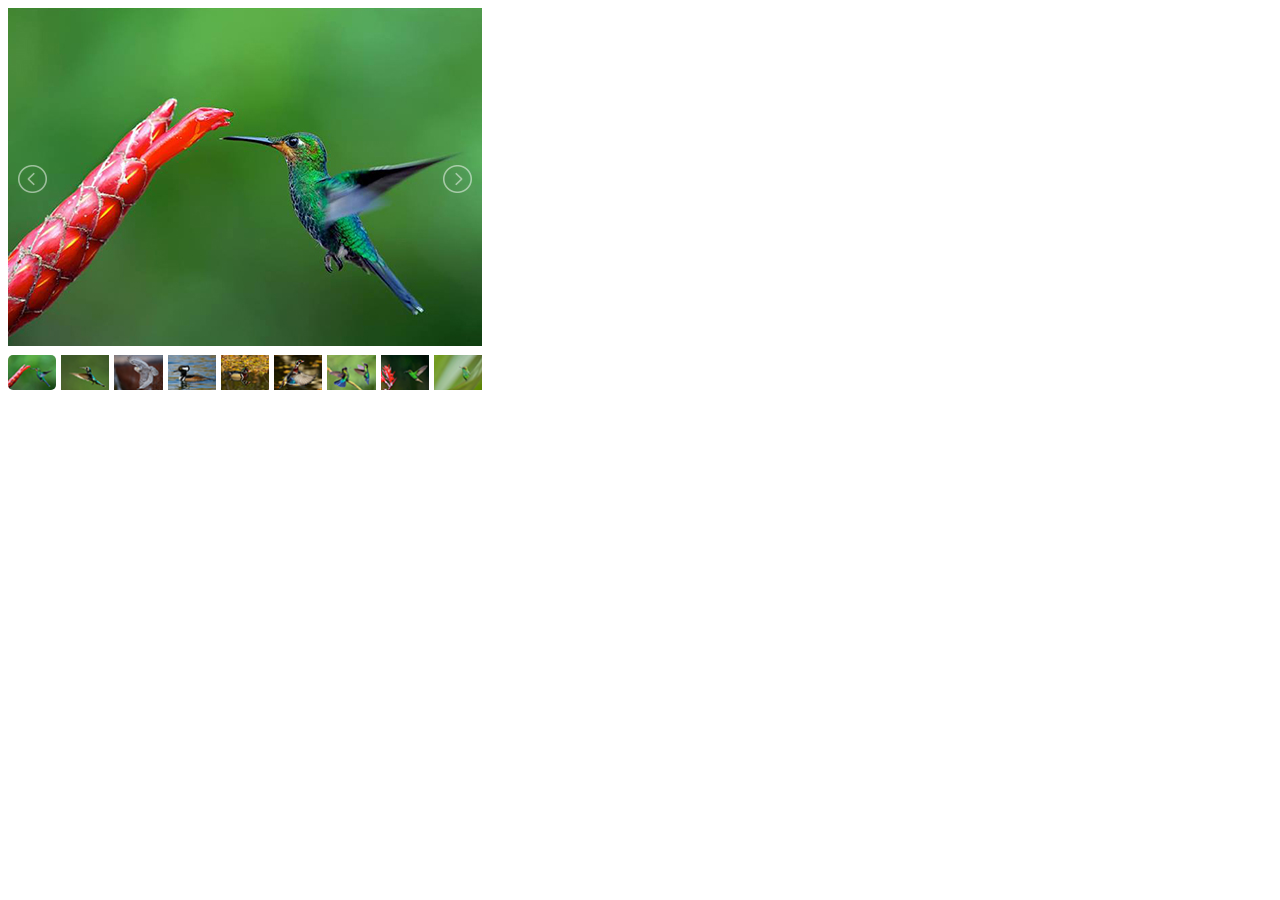
<file: lightslider/index.html>
<!DOCTYPE html>
<html lang="en">
    <head>
    <title>lightSlider Demo</title>
    <meta charset="utf-8">
    <meta http-equiv="X-UA-Compatible" content="IE=edge">
    <meta name="description" content="">
    <link rel="stylesheet"  href="./css/lightslider.css"/>
    <style>
    	ul{
			list-style: none outside none;
		    padding-left: 0;
            margin: 0;
		}
        .demo .item{
            margin-bottom: 60px;
        }
		.content-slider li{
		    background-color: #ed3020;
		    text-align: center;
		    color: #FFF;
		}
		.content-slider h3 {
		    margin: 0;
		    padding: 70px 0;
		}
		.demo{
			width: 800px;
		}
    </style>
    <script src="http://ajax.googleapis.com/ajax/libs/jquery/1.9.1/jquery.min.js"></script>
    <script src="./js/lightslider.js"></script>
    <script>
    	 $(document).ready(function() {
			$("#content-slider").lightSlider({
                loop:true,
                keyPress:true
            });
            $('#image-gallery').lightSlider({
                gallery:true,
                item:1,
                thumbItem:9,
                slideMargin: 0,
                speed:500,
                auto:true,
                loop:true,
                onSliderLoad: function() {
                    $('#image-gallery').removeClass('cS-hidden');
                }
            });
		});
    </script>
</head>
<body>
	<div class="demo">
        <div class="item">
            <div class="clearfix" style="max-width:474px;">
                <ul id="image-gallery" class="gallery list-unstyled cS-hidden">
                    <li data-thumb="image/thumb/cS-1.jpg">
                        <img src="image/cS-1.jpg" />
                         </li>
                    <li data-thumb="image/thumb/cS-2.jpg">
                        <img src="image/cS-2.jpg" />
                         </li>
                    <li data-thumb="image/thumb/cS-3.jpg">
                        <img src="image/cS-3.jpg" />
                         </li>
                    <li data-thumb="image/thumb/cS-4.jpg">
                        <img src="image/cS-4.jpg" />
                         </li>
                    <li data-thumb="image/thumb/cS-5.jpg">
                        <img src="image/cS-5.jpg" />
                         </li>
                    <li data-thumb="image/thumb/cS-6.jpg">
                        <img src="image/cS-6.jpg" />
                         </li>
                    <li data-thumb="image/thumb/cS-7.jpg">
                        <img src="image/cS-7.jpg" />
                         </li>
                    <li data-thumb="image/thumb/cS-8.jpg">
                        <img src="image/cS-8.jpg" />
                         </li>
                    <li data-thumb="image/thumb/cS-9.jpg">
                        <img src="image/cS-9.jpg" />
                         </li>
                    <li data-thumb="image/thumb/cS-10.jpg">
                        <img src="image/cS-10.jpg" />
                         </li>
                    <li data-thumb="image/thumb/cS-11.jpg">
                        <img src="image/cS-11.jpg" />
                         </li>
                    <li data-thumb="image/thumb/cS-12.jpg">
                        <img src="image/cS-12.jpg" />
                         </li>
                    <li data-thumb="image/thumb/cS-13.jpg">
                        <img src="image/cS-13.jpg" />
                         </li>
                    <li data-thumb="image/thumb/cS-14.jpg">
                        <img src="image/cS-14.jpg" />
                         </li>
                    <li data-thumb="image/thumb/cS-15.jpg">
                        <img src="image/cS-15.jpg" />
                         </li>
                </ul>
            </div>
        </div>
    </div>
</body>
</file>
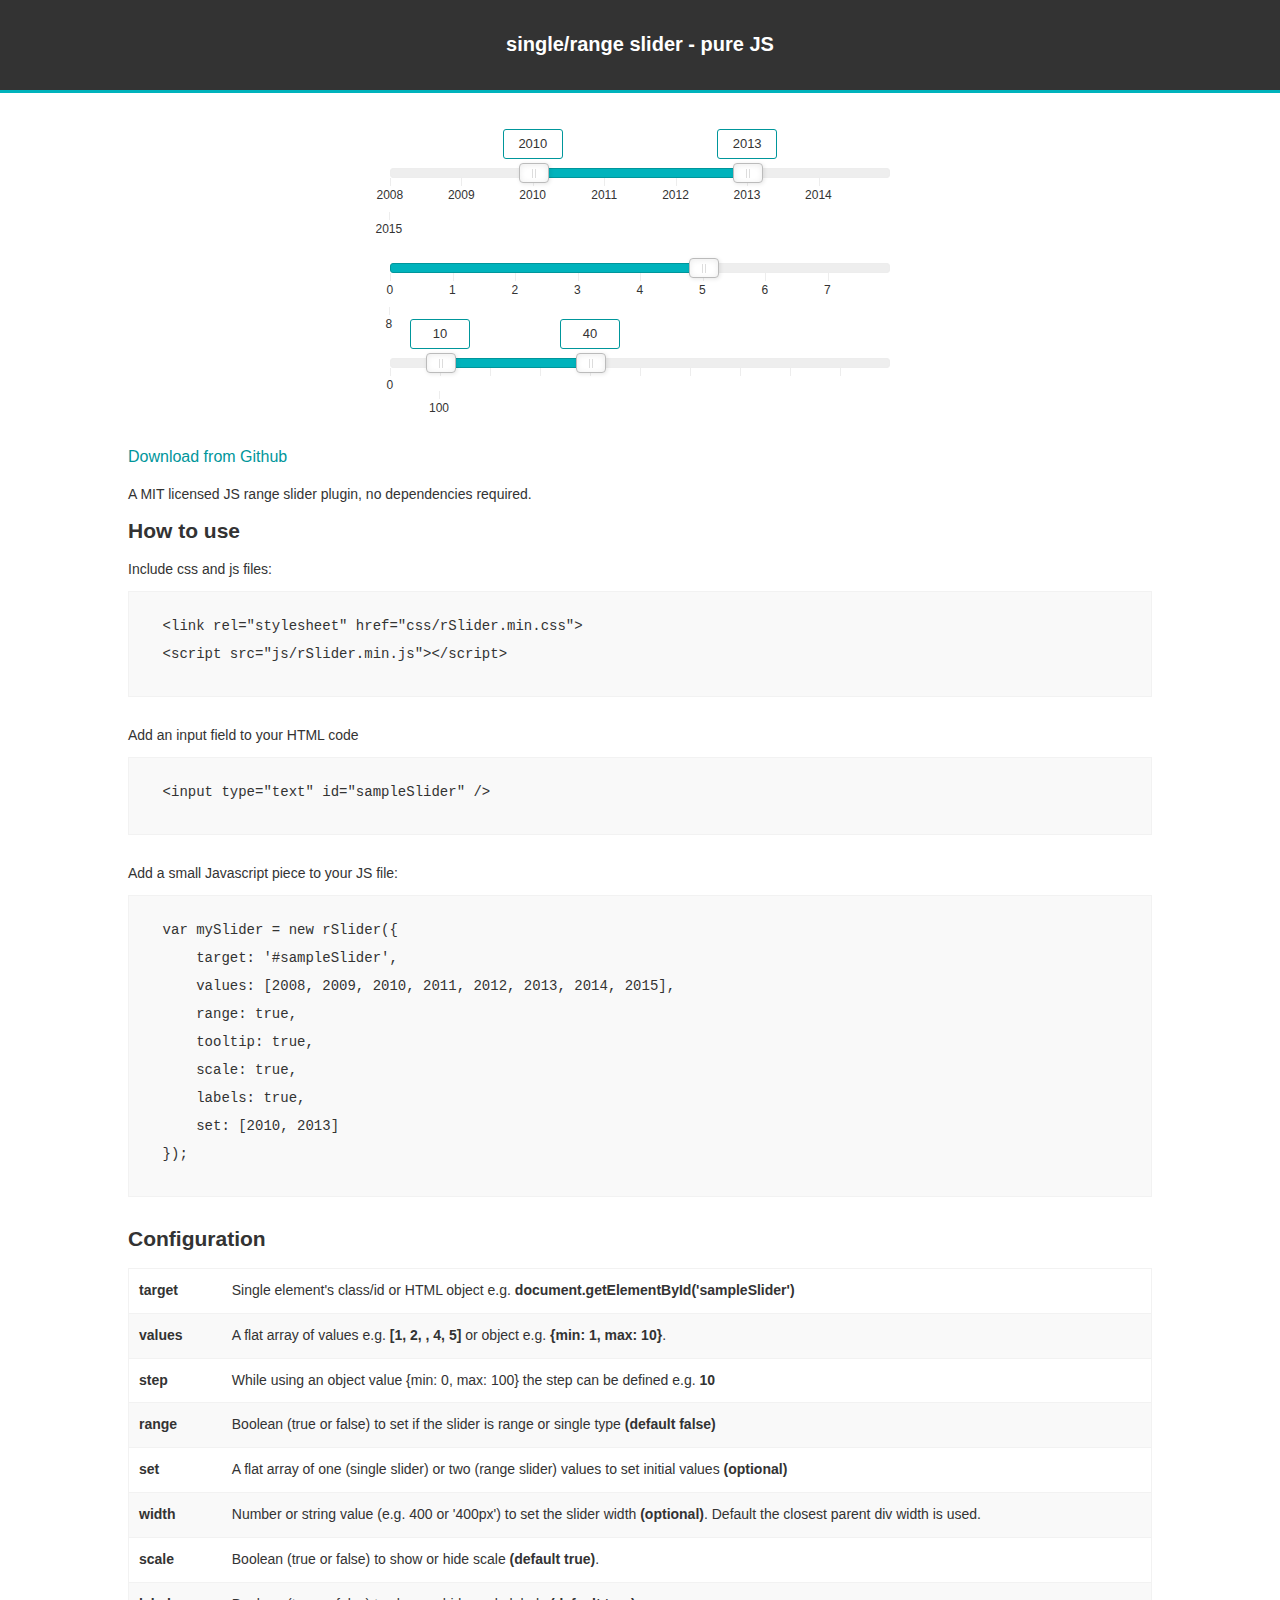
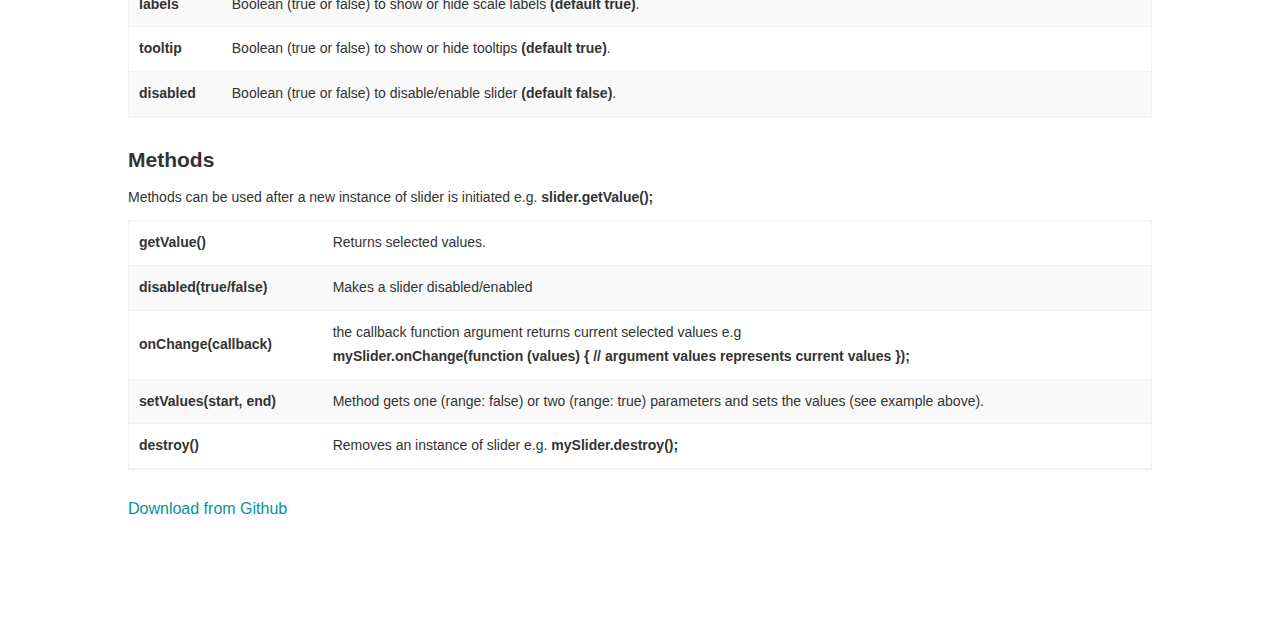
<file: range-slider-master/range-slider-master/index.html>
<!DOCTYPE html>
<html lang="en">
<head>
    <meta charset="UTF-8">
    <meta name="viewport" content="width=device-width, initial-scale=1.0">
    <meta http-equiv="X-UA-Compatible" content="ie=edge">
    <title>Range Slider</title>
    <style>
        * {
            box-sizing: border-box;
        }
        body {
            font-family: Arial, Helvetica, sans-serif;
            margin: 0;
            padding: 0 0 50px;
            color: #333;
            font-size: 14px;
        }
        p {
            margin: 0;
        }
        pre {
            padding: 20px 20px 0 0;
            background: #f9f9f9;
            border: 1px solid #f2f2f2;
            margin-bottom: 30px;
            line-height: 2em;
        }
        .top {
            background-color: #333;
            border-bottom: 3px solid #00b3bc;
            color: #fff;
            padding: 20px;
        }
        .top h1 {
            font-size: 20px;
            text-align: center;
        }
        .container {
            width: 80%;
            margin: 70px auto;
        }
        .slider-container {
            width: 90%;
            max-width: 500px;
            margin: 0 auto 50px;
        }
        .config {
            border: 1px solid #f2f2f2;
            margin-bottom: 30px;
            line-height: 1.7em;
        }
        .config table {
            border-collapse: collapse;
            width: 100%;
        }
        .config table td {
            padding: 10px;
            border-bottom: 1px solid #f2f2f2;
        }
        .config table tr:nth-child(even) td {
            background-color: #f9f9f9;
        }
        .mb {
            margin-bottom: 15px;
        }
        .label {
            font-weight: bold;
            white-space: nowrap;
        }
        .download {
            margin-bottom: 20px;
        }
        .download a {
            text-decoration: none;
            color: #00969b;
            font-size: 16px;
        }

    </style>
    <link rel="stylesheet" href="css/rSlider.min.css">
</head>
<body>
    <div class="top">
        <h1>single/range slider - pure JS</h1>
    </div>

    <div class="container">
        <div class="slider-container">
            <input type="text" id="slider" class="slider" />
        </div>
        <div class="slider-container">
            <input type="text" id="slider2" class="slider" />
        </div>
        <div class="slider-container">
            <input type="text" id="slider3" class="slider" />
        </div>
        <div class="download">
            <a href="https://github.com/slawomir-zaziablo/range-slider">Download from Github</a>
        </div>
        <div class="desc">
            <p>A MIT licensed JS range slider plugin, no dependencies required.</p>
            <h2>How to use</h2>
            <p>Include css and js files:</p>
            <pre>
    &lt;link rel="stylesheet" href="css/rSlider.min.css"&gt;
    &lt;script src="js/rSlider.min.js"&gt;&lt;/script&gt;
            </pre>
            <p>Add an input field to your HTML code</p>
            <pre>
    &lt;input type="text" id="sampleSlider" /&gt;
            </pre>
            <p>Add a small Javascript piece to your JS file:</p>
            <pre>
    var mySlider = new rSlider({
        target: '#sampleSlider',
        values: [2008, 2009, 2010, 2011, 2012, 2013, 2014, 2015],
        range: true,
        tooltip: true,
        scale: true,
        labels: true,
        set: [2010, 2013]
    });
            </pre>

            <h2>Configuration</h2>

            <div class="config">
                <table>
                    <tr>
                        <td class="label">target</td>
                        <td>Single element's class/id or HTML object e.g. <strong>document.getElementById('sampleSlider')</strong></td>
                    </tr>
                    <tr>
                        <td class="label">values</td>
                        <td>A flat array of values e.g. <strong>[1, 2, , 4, 5]</strong> or object e.g. <strong>{min: 1, max: 10}</strong>.</td>
                    </tr>
                    <tr>
                        <td class="label">step</td>
                        <td>While using an object value {min: 0, max: 100} the step can be defined e.g. <strong>10</strong></td>
                    </tr>
                    <tr>
                        <td class="label">range</td>
                        <td>Boolean (true or false) to set if the slider is range or single type <strong>(default false)</strong></td>
                    </tr>
                    <tr>
                        <td class="label">set</td>
                        <td>A flat array of one (single slider) or two (range slider) values to set initial values <strong>(optional)</strong></td>
                    </tr>
                    <tr>
                        <td class="label">width</td>
                        <td>Number or string value (e.g. 400 or '400px') to set the slider width <strong>(optional)</strong>. Default the closest parent div width is used.</td>
                    </tr>
                    <tr>
                        <td class="label">scale</td>
                        <td>Boolean (true or false) to show or hide scale <strong>(default true)</strong>.</td>
                    </tr>
                    <tr>
                        <td class="label">labels</td>
                        <td>Boolean (true or false) to show or hide scale labels <strong>(default true)</strong>.</td>
                    </tr>
                    <tr>
                        <td class="label">tooltip</td>
                        <td>Boolean (true or false) to show or hide tooltips <strong>(default true)</strong>.</td>
                    </tr>
                    <tr>
                        <td class="label">disabled</td>
                        <td>Boolean (true or false) to disable/enable slider <strong>(default false)</strong>.</td>
                    </tr>
                </table>
                
            </div>

            <h2>Methods</h2>
            <p class="mb">Methods can be used after a new instance of slider is initiated e.g. <strong>slider.getValue();</strong></p>

            <div class="config">
                <table>
                    <tr class="row">
                        <td class="label">getValue()</td>
                        <td>Returns selected values.</td>
                    </tr>
                    <tr class="row">
                        <td class="label">disabled(true/false)</td>
                        <td>Makes a slider disabled/enabled</td>
                    </tr>
                    <tr class="row">
                        <td class="label">onChange(callback)</td>
                        <td>the callback function argument returns current selected values e.g<br><strong>mySlider.onChange(function (values) { // argument values represents current values });</strong></td>
                    </tr>
                    <tr class="row">
                        <td class="label">setValues(start, end)</td>
                        <td>Method gets one (range: false) or two (range: true) parameters and sets the values (see example above).</td>
                    </tr>
                    <tr class="row">
                        <td class="label">destroy()</td>
                        <td>Removes an instance of slider e.g. <strong>mySlider.destroy();</strong></td>
                    </tr>                    
                </table>
            </div>
        </div>
        <div class="download">
            <a href="https://github.com/slawomir-zaziablo/range-slider">Download from Github</a>
        </div>
    </div>
    
    <script src="js/rSlider.min.js"></script>
    <script>
        (function () {
            'use strict';

            var init = function () {                

                var slider2 = new rSlider({
                    target: '#slider2',
                    values: [0, 1, 2, 3, 4, 5, 6, '7', 8],
                    range: false,
                    set: [5],
                    tooltip: false,
                    onChange: function (vals) {
                        console.log(vals);
                    }
                });

                var slider3 = new rSlider({
                    target: '#slider3',
                    values: {min: 0, max: 100},
                    step: 10,
                    range: true,
                    set: [10, 40],
                    scale: true,
                    labels: false,
                    onChange: function (vals) {
                        console.log(vals);
                    }
                });

                var slider = new rSlider({
                    target: '#slider',
                    values: [2008, 2009, 2010, 2011, 2012, 2013, 2014, 2015],
                    range: true,
                    set: [2010, 2013],
                    onChange: function (vals) {
                        console.log(vals);
                    }
                });
            };
            window.onload = init;
        })();
    </script>
</body>
</html>
</file>
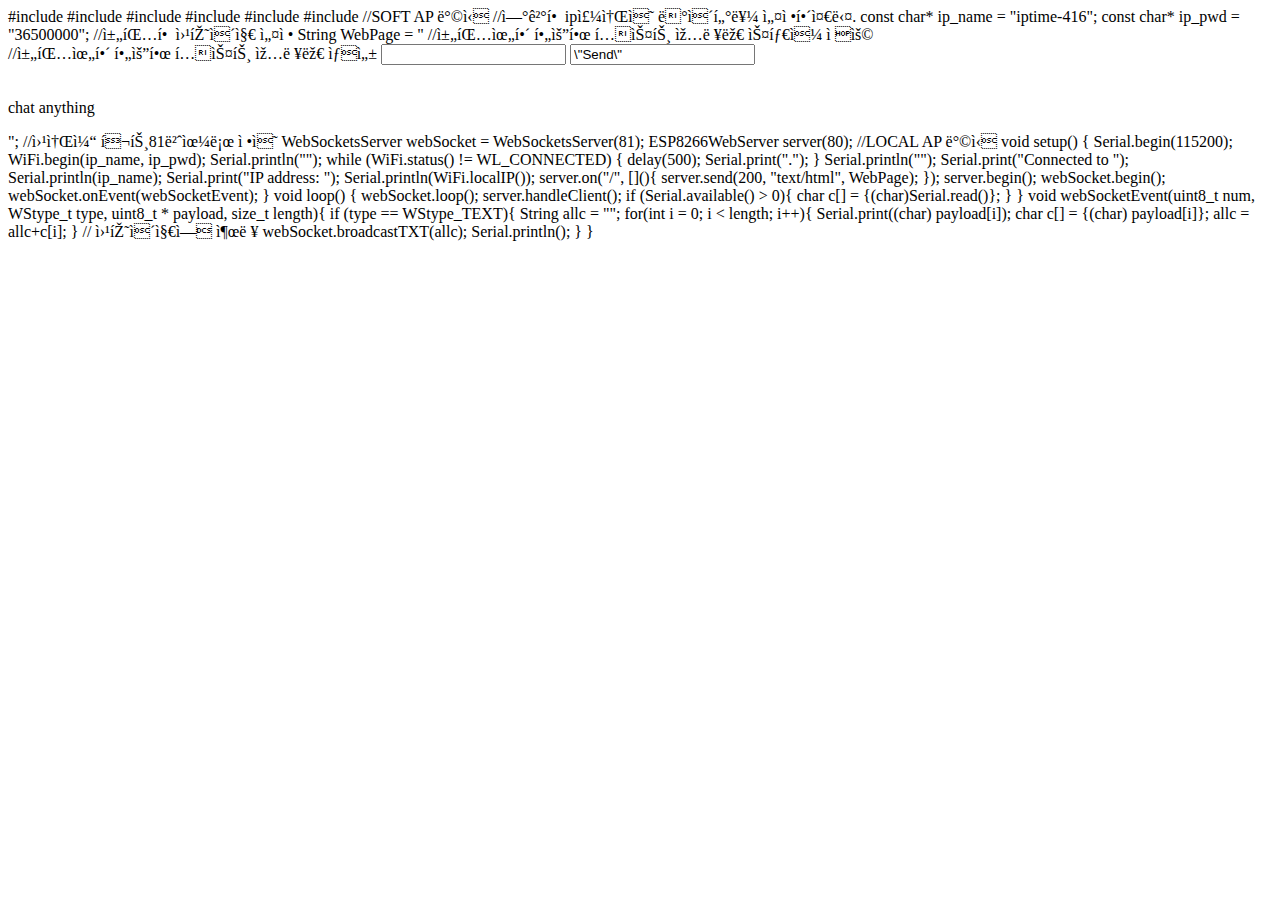
<file: test.html>
#include <ESP8266WiFi.h>
#include <WiFiClient.h>
#include <ESP8266WebServer.h>
#include <WebSocketsServer.h>
#include <Hash.h>
#include <ArduinoJson.h>

//SOFT AP 방식
//연결할 ip주소의 데이터를 설정해준다.
const char* ip_name = "iptime-416";
const char* ip_pwd = "36500000";

//채팅할 웹페이지 설정
String WebPage = "<!DOCTYPE html>
<html>
  <meta charset=\"utf-8\">
  //채팅위해 필요한 텍스트 입력란 스타일 적용
  <style>
    input[type=\"text\"]{width: 90%; height: 3vh;}
    input[type=\"button\"]{width: 9%; height: 3.6vh;}
    .Chat{height: 90vh;}
    #ChatConsole{width: 80%; height: 100%; resize: none; margin:0 auto; }
  </style>
  <body onload=\"javascript:start();\">
    <div>
      //채팅위해 필요한 텍스트 입력란 생성
      <input class=\"text1\" type=\"text\" id=\"textBt\" onkeydown=\"if(event.keyCode==13) enterpressed();\">
      <input class=\"text1\" type=\"button\" onclick=\"enterpressed();\" value=\"Send\" >
    </div>
    <br>
    <div class=\"Chat\">
     <div id=\"ChatConsole\"><p>chat anything</p></div>
    </div>
    <script>
      var Socket;
      var chatArea = document.getElementById(\"ChatConsole\");
        function start(){
          //웹 소켓 인스턴스를 생성
          Socket = new WebSocket('ws://' + window.location.hostname + ':81/');
         	Socket.onmessage=function(evt){
            //소켓에 메시지를 출력할 떄 나타낼 형식
            var date = new Date();
            var dateTime = date.getFullYear() + \"-\" + date.getMonth() + \"-\" + date.getDate() + \" \" + date.getHours() + \":\" + date.getMinutes();
            //이벤트 데이터타입이 문자열일 경우 메시지에 dateTime 변수값을 나타내어라.
            if(typeofevent.data === \"string\"){
              console.log(\"123\" + chatArea.innerHTML);
              chatArea.innerHTML = chatArea.innerHTML + \"<p>\" + \"[\"+dateTime+\"]\" + event.data + \"</p>\";
              chatArea.scrollTop = chatArea.scrollHeight;
              }
            }
          }
        function enterpressed(){
          Socket.send(document.getElementById(\"textBt\").value);
          document.getElementById(\"textBt\").value=\"\";
          var arr = document.querySelectorAll(\'p\');
          jsonarray = new Object();
          textarray = new Array();
          for (var i = 1; i < arr.length; i++) {
            textarray[i-1] = arr[i].innerText;
          }
          jsonarray[\'text\'] = textarray;console.log(jsonarray);
        }
    </script>
  </body>
</html>";

//웹소켓 포트81번으로 정의
WebSocketsServer webSocket = WebSocketsServer(81);
ESP8266WebServer server(80);

//LOCAL AP 방식
void setup() {
  Serial.begin(115200);
  WiFi.begin(ip_name, ip_pwd);
  Serial.println("");

  while (WiFi.status() != WL_CONNECTED) {
    delay(500);
    Serial.print(".");
   }
    Serial.println("");
    Serial.print("Connected to ");
    Serial.println(ip_name);
    Serial.print("IP address: ");
    Serial.println(WiFi.localIP());

    server.on("/", [](){
    server.send(200, "text/html", WebPage);
    });

    server.begin();
    webSocket.begin();
    webSocket.onEvent(webSocketEvent);
}
void loop() {
    webSocket.loop();
    server.handleClient();
    if (Serial.available() > 0){
      char c[] = {(char)Serial.read()};
    }
}
void webSocketEvent(uint8_t num, WStype_t type, uint8_t * payload, size_t length){
   if (type == WStype_TEXT){
    String allc = "";
    for(int i = 0; i < length; i++){
      Serial.print((char) payload[i]);
      char c[] = {(char) payload[i]};
      allc = allc+c[i];
    }
    // 웹페이지에 출력
    webSocket.broadcastTXT(allc);
    Serial.println();
   }
}
</file>
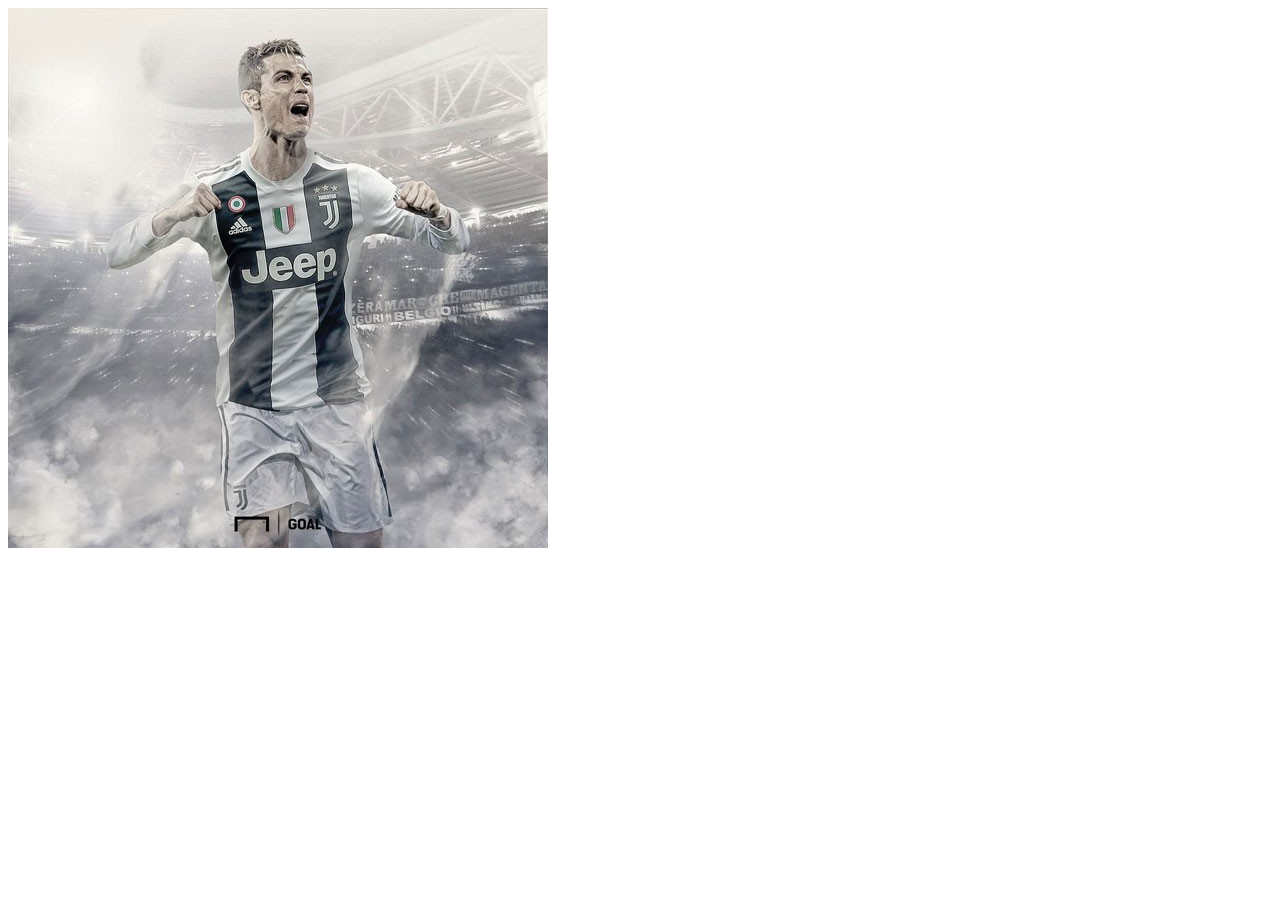
<file: practice_PHP/test.html>
<!DOCTYPE html>
<html lang="en" dir="ltr">
  <head>
    <meta charset="utf-8">
    <title></title>
  </head>
  <body>
    <div class="scale">
      <img src="ronaldo.jpg" alt="호날두">
    </div>
  </body>
</html>
</file>
<file: lightslider/css/lightslider.css>
/*! lightslider - v1.1.3 - 2015-04-14
* https://github.com/sachinchoolur/lightslider
* Copyright (c) 2015 Sachin N; Licensed MIT */
/** /!!! core css Should not edit !!!/**/ 

.lSSlideOuter {
    overflow: hidden;
    -webkit-touch-callout: none;
    -webkit-user-select: none;
    -khtml-user-select: none;
    -moz-user-select: none;
    -ms-user-select: none;
    user-select: none
}
.lightSlider:before, .lightSlider:after {
    content: " ";
    display: table;
}
.lightSlider {
    overflow: hidden;
}
.lSSlideWrapper {
    max-width: 100%;
    overflow: hidden;
    position: relative;
}
.lSSlideWrapper > .lightSlider:after {
    clear: both;
}
.lSSlideWrapper .lSSlide {
    -webkit-transform: translate(0px, 0px);
    -ms-transform: translate(0px, 0px);
    transform: translate(0px, 0px);
    -webkit-transition: all 1s;
    -webkit-transition-property: -webkit-transform,height;
    -moz-transition-property: -moz-transform,height;
    transition-property: transform,height;
    -webkit-transition-duration: inherit !important;
    transition-duration: inherit !important;
    -webkit-transition-timing-function: inherit !important;
    transition-timing-function: inherit !important;
}
.lSSlideWrapper .lSFade {
    position: relative;
}
.lSSlideWrapper .lSFade > * {
    position: absolute !important;
    top: 0;
    left: 0;
    z-index: 9;
    margin-right: 0;
    width: 100%;
}
.lSSlideWrapper.usingCss .lSFade > * {
    opacity: 0;
    -webkit-transition-delay: 0s;
    transition-delay: 0s;
    -webkit-transition-duration: inherit !important;
    transition-duration: inherit !important;
    -webkit-transition-property: opacity;
    transition-property: opacity;
    -webkit-transition-timing-function: inherit !important;
    transition-timing-function: inherit !important;
}
.lSSlideWrapper .lSFade > *.active {
    z-index: 10;
}
.lSSlideWrapper.usingCss .lSFade > *.active {
    opacity: 1;
}
/** /!!! End of core css Should not edit !!!/**/

/* Pager */
.lSSlideOuter .lSPager.lSpg {
    margin: 10px 0 0;
    padding: 0;
    text-align: center;
}
.lSSlideOuter .lSPager.lSpg > li {
    cursor: pointer;
    display: inline-block;
    padding: 0 5px;
}
.lSSlideOuter .lSPager.lSpg > li a {
    background-color: #222222;
    border-radius: 30px;
    display: inline-block;
    height: 8px;
    overflow: hidden;
    text-indent: -999em;
    width: 8px;
    position: relative;
    z-index: 99;
    -webkit-transition: all 0.5s linear 0s;
    transition: all 0.5s linear 0s;
}
.lSSlideOuter .lSPager.lSpg > li:hover a, .lSSlideOuter .lSPager.lSpg > li.active a {
    background-color: #428bca;
}
.lSSlideOuter .media {
    opacity: 0.8;
}
.lSSlideOuter .media.active {
    opacity: 1;
}
/* End of pager */

/** Gallery */
.lSSlideOuter .lSPager.lSGallery {
    list-style: none outside none;
    padding-left: 0;
    margin: 0;
    overflow: hidden;
    transform: translate3d(0px, 0px, 0px);
    -moz-transform: translate3d(0px, 0px, 0px);
    -ms-transform: translate3d(0px, 0px, 0px);
    -webkit-transform: translate3d(0px, 0px, 0px);
    -o-transform: translate3d(0px, 0px, 0px);
    -webkit-transition-property: -webkit-transform;
    -moz-transition-property: -moz-transform;
    -webkit-touch-callout: none;
    -webkit-user-select: none;
    -khtml-user-select: none;
    -moz-user-select: none;
    -ms-user-select: none;
    user-select: none;
}
.lSSlideOuter .lSPager.lSGallery li {
    overflow: hidden;
    -webkit-transition: border-radius 0.12s linear 0s 0.35s linear 0s;
    transition: border-radius 0.12s linear 0s 0.35s linear 0s;
}
.lSSlideOuter .lSPager.lSGallery li.active, .lSSlideOuter .lSPager.lSGallery li:hover {
    border-radius: 5px;
}
.lSSlideOuter .lSPager.lSGallery img {
    display: block;
    height: auto;
    max-width: 100%;
}
.lSSlideOuter .lSPager.lSGallery:before, .lSSlideOuter .lSPager.lSGallery:after {
    content: " ";
    display: table;
}
.lSSlideOuter .lSPager.lSGallery:after {
    clear: both;
}
/* End of Gallery*/

/* slider actions */
.lSAction > a {
    width: 32px;
    display: block;
    top: 50%;
    height: 32px;
    background-image: url('../img/controls.png');
    cursor: pointer;
    position: absolute;
    z-index: 9999;
    margin-top: -16px;
    opacity: 0.5;
    -webkit-transition: opacity 0.35s linear 0s;
    transition: opacity 0.35s linear 0s;
}
.lSAction > a:hover {
    opacity: 1;
}
.lSAction > .lSPrev {
    background-position: 0 0;
    left: 10px;
}
.lSAction > .lSNext {
    background-position: -32px 0;
    right: 10px;
}
.lSAction > a.disabled {
    pointer-events: none;
}
.cS-hidden {
    height: 1px;
    opacity: 0;
    filter: alpha(opacity=0);
    overflow: hidden;
}


/* vertical */
.lSSlideOuter.vertical {
    position: relative;
}
.lSSlideOuter.vertical.noPager {
    padding-right: 0px !important;
}
.lSSlideOuter.vertical .lSGallery {
    position: absolute !important;
    right: 0;
    top: 0;
}
.lSSlideOuter.vertical .lightSlider > * {
    width: 100% !important;
    max-width: none !important;
}

/* vertical controlls */
.lSSlideOuter.vertical .lSAction > a {
    left: 50%;
    margin-left: -14px;
    margin-top: 0;
}
.lSSlideOuter.vertical .lSAction > .lSNext {
    background-position: 31px -31px;
    bottom: 10px;
    top: auto;
}
.lSSlideOuter.vertical .lSAction > .lSPrev {
    background-position: 0 -31px;
    bottom: auto;
    top: 10px;
}
/* vertical */


/* Rtl */
.lSSlideOuter.lSrtl {
    direction: rtl;
}
.lSSlideOuter .lightSlider, .lSSlideOuter .lSPager {
    padding-left: 0;
    list-style: none outside none;
}
.lSSlideOuter.lSrtl .lightSlider, .lSSlideOuter.lSrtl .lSPager {
    padding-right: 0;
}
.lSSlideOuter .lightSlider > *,  .lSSlideOuter .lSGallery li {
    float: left;
}
.lSSlideOuter.lSrtl .lightSlider > *,  .lSSlideOuter.lSrtl .lSGallery li {
    float: right !important;
}
/* Rtl */

@-webkit-keyframes rightEnd {
    0% {
        left: 0;
    }

    50% {
        left: -15px;
    }

    100% {
        left: 0;
    }
}
@keyframes rightEnd {
    0% {
        left: 0;
    }

    50% {
        left: -15px;
    }

    100% {
        left: 0;
    }
}
@-webkit-keyframes topEnd {
    0% {
        top: 0;
    }

    50% {
        top: -15px;
    }

    100% {
        top: 0;
    }
}
@keyframes topEnd {
    0% {
        top: 0;
    }

    50% {
        top: -15px;
    }

    100% {
        top: 0;
    }
}
@-webkit-keyframes leftEnd {
    0% {
        left: 0;
    }

    50% {
        left: 15px;
    }

    100% {
        left: 0;
    }
}
@keyframes leftEnd {
    0% {
        left: 0;
    }

    50% {
        left: 15px;
    }

    100% {
        left: 0;
    }
}
@-webkit-keyframes bottomEnd {
    0% {
        bottom: 0;
    }

    50% {
        bottom: -15px;
    }

    100% {
        bottom: 0;
    }
}
@keyframes bottomEnd {
    0% {
        bottom: 0;
    }

    50% {
        bottom: -15px;
    }

    100% {
        bottom: 0;
    }
}
.lSSlideOuter .rightEnd {
    -webkit-animation: rightEnd 0.3s;
    animation: rightEnd 0.3s;
    position: relative;
}
.lSSlideOuter .leftEnd {
    -webkit-animation: leftEnd 0.3s;
    animation: leftEnd 0.3s;
    position: relative;
}
.lSSlideOuter.vertical .rightEnd {
    -webkit-animation: topEnd 0.3s;
    animation: topEnd 0.3s;
    position: relative;
}
.lSSlideOuter.vertical .leftEnd {
    -webkit-animation: bottomEnd 0.3s;
    animation: bottomEnd 0.3s;
    position: relative;
}
.lSSlideOuter.lSrtl .rightEnd {
    -webkit-animation: leftEnd 0.3s;
    animation: leftEnd 0.3s;
    position: relative;
}
.lSSlideOuter.lSrtl .leftEnd {
    -webkit-animation: rightEnd 0.3s;
    animation: rightEnd 0.3s;
    position: relative;
}
/*/  GRab cursor */
.lightSlider.lsGrab > * {
  cursor: -webkit-grab;
  cursor: -moz-grab;
  cursor: -o-grab;
  cursor: -ms-grab;
  cursor: grab;
}
.lightSlider.lsGrabbing > * {
  cursor: move;
  cursor: -webkit-grabbing;
  cursor: -moz-grabbing;
  cursor: -o-grabbing;
  cursor: -ms-grabbing;
  cursor: grabbing;
}
</file>
<file: range-slider-master/range-slider-master/css/rSlider.min.css>
.rs-container *{box-sizing:border-box;-webkit-touch-callout:none;-webkit-user-select:none;-khtml-user-select:none;-moz-user-select:none;-ms-user-select:none;user-select:none}.rs-container{font-family:Arial,Helvetica,sans-serif;height:45px;position:relative}.rs-container .rs-bg,.rs-container .rs-selected{background-color:#eee;border:1px solid #ededed;height:10px;left:0;position:absolute;top:5px;width:100%;border-radius:3px}.rs-container .rs-selected{background-color:#00b3bc;border:1px solid #00969b;transition:all .2s linear;width:0}.rs-container.disabled .rs-selected{background-color:#ccc;border-color:#bbb}.rs-container .rs-pointer{background-color:#fff;border:1px solid #bbb;border-radius:4px;cursor:pointer;height:20px;left:-10px;position:absolute;top:0;transition:all .2s linear;width:30px;box-shadow:inset 0 0 1px #FFF,inset 0 1px 6px #ebebeb,1px 1px 4px rgba(0,0,0,.1)}.rs-container.disabled .rs-pointer{border-color:#ccc;cursor:default}.rs-container .rs-pointer::after,.rs-container .rs-pointer::before{content:'';position:absolute;width:1px;height:9px;background-color:#ddd;left:12px;top:5px}.rs-container .rs-pointer::after{left:auto;right:12px}.rs-container.sliding .rs-pointer,.rs-container.sliding .rs-selected{transition:none}.rs-container .rs-scale{left:0;position:absolute;top:5px;white-space:nowrap}.rs-container .rs-scale span{float:left;position:relative}.rs-container .rs-scale span::before{background-color:#ededed;content:"";height:8px;left:0;position:absolute;top:10px;width:1px}.rs-container.rs-noscale span::before{display:none}.rs-container.rs-noscale span:first-child::before,.rs-container.rs-noscale span:last-child::before{display:block}.rs-container .rs-scale span:last-child{margin-left:-1px;width:0}.rs-container .rs-scale span ins{color:#333;display:inline-block;font-size:12px;margin-top:20px;text-decoration:none}.rs-container.disabled .rs-scale span ins{color:#999}.rs-tooltip{color:#333;width:auto;min-width:60px;height:30px;background:#fff;border:1px solid #00969b;border-radius:3px;position:absolute;transform:translate(-50%,-35px);left:13px;text-align:center;font-size:13px;padding:6px 10px 0}.rs-container.disabled .rs-tooltip{border-color:#ccc;color:#999}
</file>
